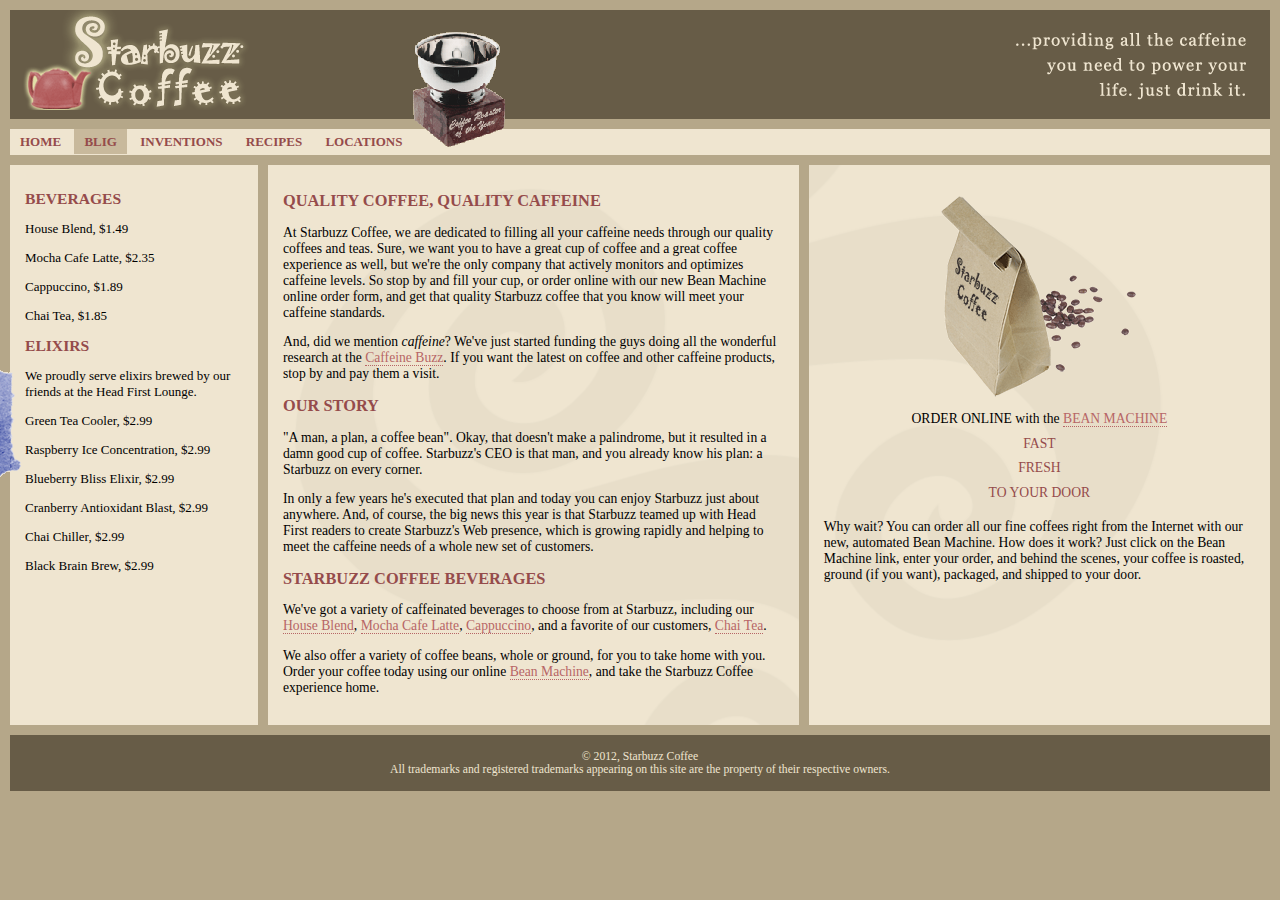
<file: 4.4-starbuzz/index.html>
<!DOCTYPE html>
<html>
  <head>
    <meta charset="utf-8">
    <title>Starbuzz Coffee</title>
    <link rel="stylesheet" type="text/css" href="starbuzz.css">
  </head> 

  <body>


    <header>
     <div class="headerImageLeft"></div>
     <div class="headerImageRight"></div>
    </header>

    <nav>
        <ul>
          <li><a href="index.html">HOME</a></li>
          <li class="selected"><a href="blog.html">BLIG</a></li>
          <li><a href="">INVENTIONS</a></li>
          <li><a href="">RECIPES</a></li>
          <li><a href="">LOCATIONS</a></li>
    
        </ul>
    </nav>
    


    <div id="tableContainer">
        <div id="tableRow">


          
          
          <div id="drinks">
            <h1>BEVERAGES</h1>
              <p>House Blend, $1.49</p>
              <p>Mocha Cafe Latte, $2.35</p>
              <p>Cappuccino, $1.89</p>
              <p>Chai Tea, $1.85</p>
            <h1>ELIXIRS</h1>
              <p>
                We proudly serve elixirs brewed by our friends
                at the Head First Lounge.
              </p>
              <p>Green Tea Cooler, $2.99</p>
              <p>Raspberry Ice Concentration, $2.99</p>
              <p>Blueberry Bliss Elixir, $2.99</p>
              <p>Cranberry Antioxidant Blast, $2.99</p>
              <p>Chai Chiller, $2.99</p>
              <p>Black Brain Brew, $2.99</p>
            </div> 
            
            
            
    <div id="main">
      <h1>QUALITY COFFEE, QUALITY CAFFEINE</h1>
      <p>
        At Starbuzz Coffee, we are dedicated to filling all your  caffeine needs through our 
        quality coffees and teas. Sure, we want you to have a great cup of coffee and a great 
        coffee experience as well, but we're the only company that actively monitors and 
        optimizes caffeine levels. So stop by and fill your cup, or order online with our new Bean 
        Machine online order form, and get that quality Starbuzz coffee that you know will meet 
        your caffeine standards.
      </p>
      <p>
        And, did we mention <em>caffeine</em>? We've just started funding the guys doing all 
        the wonderful research at the <a href="http://buzz.wickedlysmart.com"
        title="Read all about caffeine on the Buzz">Caffeine Buzz</a>.
        If you want the latest on coffee and other caffeine products, 
        stop by and pay them a visit.
      </p>
      <h1>OUR STORY</h1>
      <p>
        "A man, a plan, a coffee bean". Okay, that doesn't make a palindrome, but it resulted
        in a damn good cup of coffee.  Starbuzz's CEO is that man, and you already know his 
        plan: a Starbuzz on every corner.
      </p> 
      <p>In only a few years he's executed that plan and today 
        you can enjoy Starbuzz just about anywhere.  And, of course, the big news this year 
        is that Starbuzz teamed up with Head First readers to create Starbuzz's Web presence,  
        which is growing rapidly and helping to meet the caffeine needs of a whole new set of 
        customers.  
      </p>
      <h1>STARBUZZ COFFEE BEVERAGES</h1>
      <p>
        We've got a variety of caffeinated beverages to choose
        from at Starbuzz, including our 
        <a href="beverages.html#house" title="House Blend">House Blend</a>,
        <a href="beverages.html#mocha" title="Mocha Cafe Latte">Mocha Cafe Latte</a>, 
        <a href="beverages.html#cappuccino" title="Cappuccino">Cappuccino</a>,
        and a favorite of our customers, 
        <a href="beverages.html#chai" title="Chai Tea">Chai Tea</a>.
      </p>
      <p>
        We also offer a variety of coffee beans, whole or ground, for you to
        take home with you.  Order your coffee today using our online
        <a href="form.html">Bean Machine</a>, and take
        the Starbuzz Coffee experience home.
      </p>
    </div>


    
    <aside>
        <p class="beanheading">
          <img src="images/bag.gif" alt="Bean Machine bag">
          <br>
          ORDER ONLINE
          with the 
          <a href="form.html">BEAN MACHINE</a>
          <br>
          <span class="slogan">
              FAST <br>
              FRESH <br>
              TO YOUR DOOR <br>
          </span>
        </p>
        <p>
          Why wait?  You can order all our fine coffees right from the Internet with our new, 
          automated Bean Machine.  How does it work?  Just click on the Bean Machine link, 
          enter your order, and behind the scenes, your coffee is roasted, ground 
          (if you want), packaged, and shipped to your door.
        </p>
        
    </aside>
  </div>
  </div>
</div>





<div id="coupon">
  <a href="freecoffee.html" title="Click here tp get your free coffee">
    <img src="images/ticket.gif" alt="Starbuzz coupon ticket">
  </a>
</div>

<div id="award">
    <img src="images/award.gif"
    alt="Roaster of the Year award">
</div>



    <footer>
      &copy; 2012, Starbuzz Coffee
      <br>
      All trademarks and registered trademarks appearing on 
      this site are the property of their respective owners.
    </footer>
  </body>


  
</html>
</file>
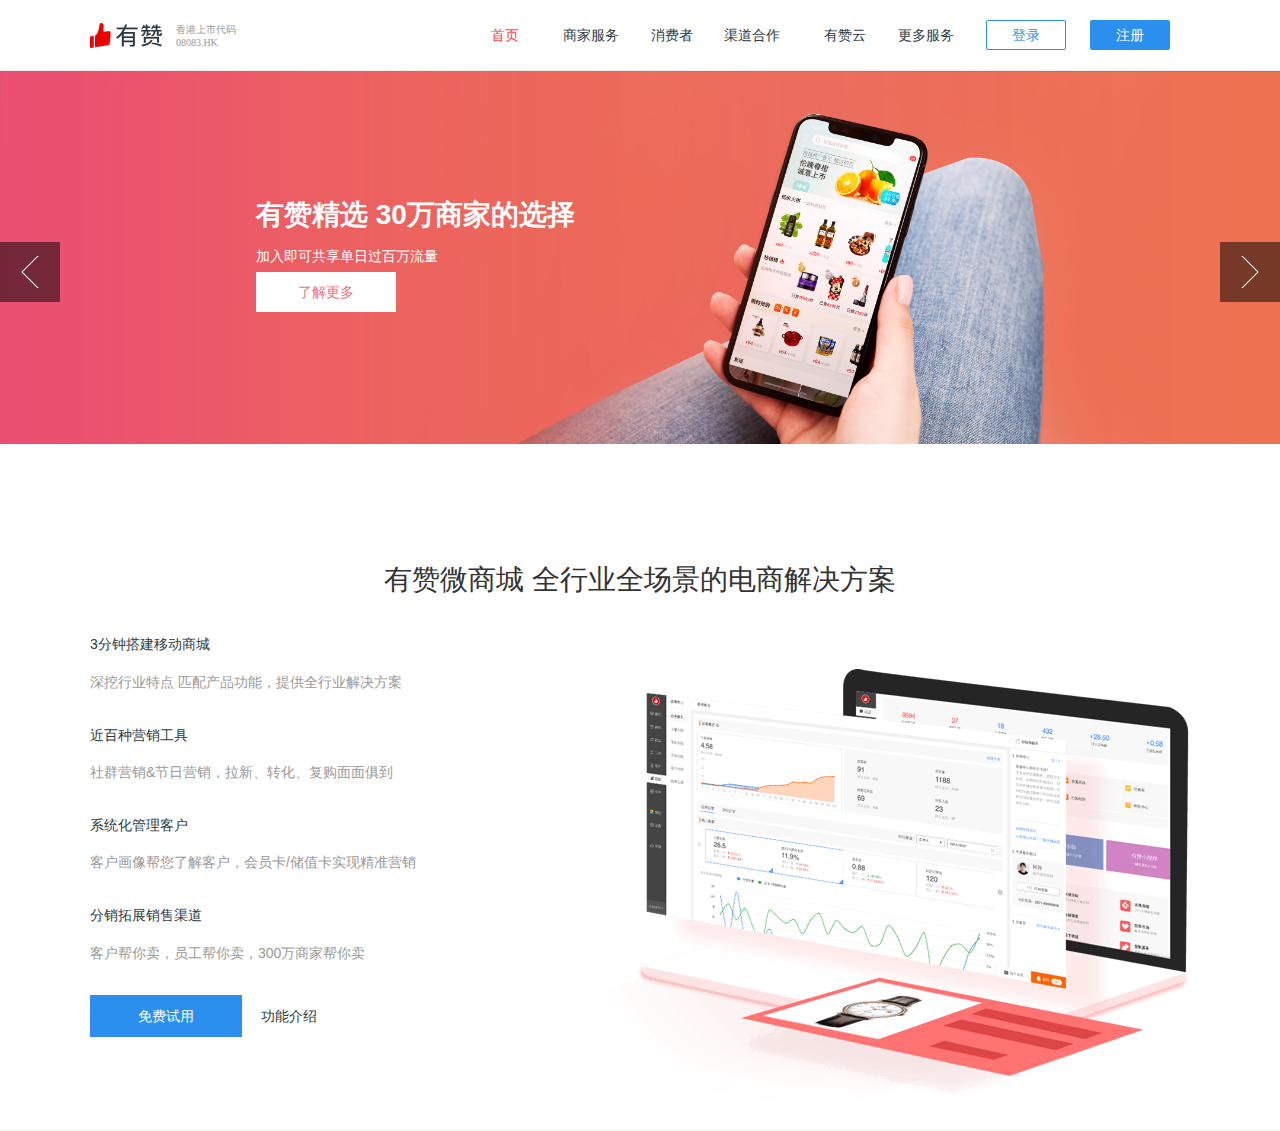
<file: 作业/index.html>
<!DOCTYPE html>
<html>

	<head>
		<meta charset="utf-8" />
		<title>有赞 - 做生意，用有赞</title>
		<link type="text/css" rel="stylesheet"  href="css.css">
	</head>

	<body>
		   <div class="ma">
		   <div class="nav_top">
		<div class="nav">		
		   <a class="log" img src="images/1.png"></a>
		   
		

		<div class='cont'>
		   <a class='link' target='_blank'>香港上市代码</a>
		   <a class='link' target='_blank'>08083.HK</a>
		</div>
		
		<ul class="list">
		<li><a class="select">首页</a></li>
		<li class="lanmu"><a class="fuwu">商家服务</a></li>
		<li class="lanmu"><a class="fuwu">消费者</a></li>
		<li><a class="qudao" >渠道合作</a></li>
		<li class="lanmu" ><a class="fuwu">有赞云</a></li>
		<li class="lanmu"><a class="fuwu">更多服务</a></li>
		<li class="q"><span class="denglu">登录</span></li>
		<li class="w"><span class="zhuce">注册</span></li>

		</ul>
	    </div>

		</div>
		
			<div class="banner">
			<div class="pic">
				<img src="images/2.png" />
		</div>
			<div style="position: absolute;color: #fff;top: 30%;left: 20%;">
				<h1>有赞精选 30万商家的选择</h1>
				<p class="font-lighter">加入即可共享单日过百万流量</p>
				<a class="button pink-button">了解更多</a>
		</div>

			<div class="LR">
				<span class="left"><img src="images/L.png" alt="" /></span>
				<span class="right"><img src="images/R.png"/></span>
		</div>
	</div>
			
			<div class="content">
				<h3>有赞微商城 全行业全场景的电商解决方案</h3>
				<div class="content-ma">
				<div class="content-ma-left">
				<div class="wenzi">
						<p class="title">3分钟搭建移动商城</p>
						<p class="warp">深挖行业特点 匹配产品功能，提供全行业解决方案</p>
	    </div>
				<div class="wenzi">
						<p class="title">近百种营销工具</p>
						<p class="warp">社群营销&节日营销，拉新、转化、复购面面俱到</p>
		</div>
				<div class="wenzi">
						<p class="title">系统化管理客户</p>
						<p class="warp">客户画像帮您了解客户，会员卡/储值卡实现精准营销</p>
		</div>
				<div class="wenzi">
						<p class="title">分销拓展销售渠道</p>
						<p class="warp">客户帮你卖，员工帮你卖，300万商家帮你卖</p>
		</div>
				<div class="wenzi">
						<span class="try">免费试用</span>
						<span class="introduce">功能介绍</span>
		</div>
	</div>
				<div class="content-ma-right">
						<img src="images/3.png"/>
	</div>

	</div>

   </div>
   </div>
  </body>

</html>
</file>
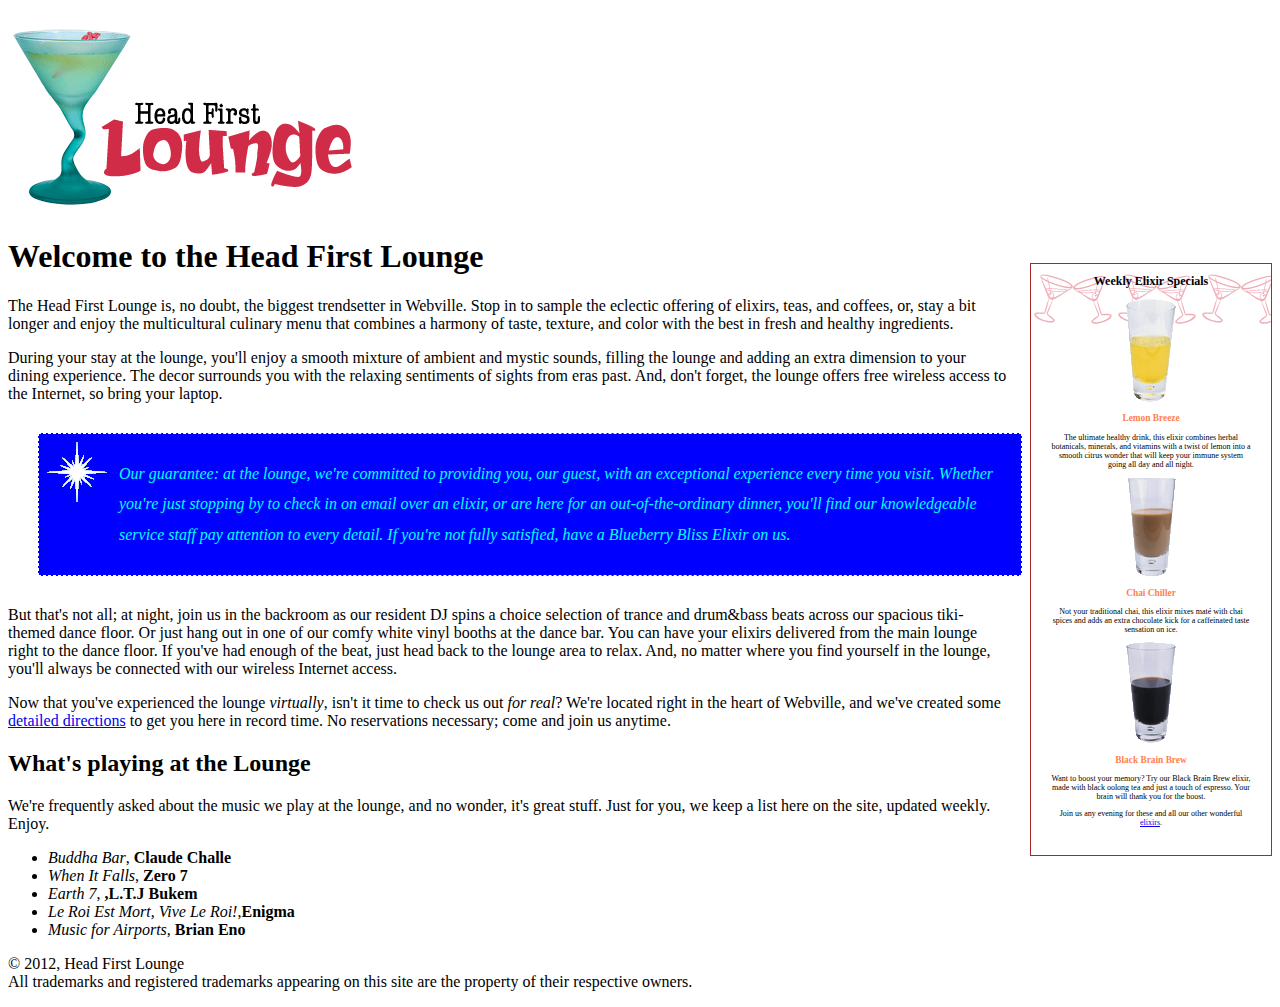
<file: lounge1/lounge.html>
<!DOCTYPE html>
<html>
  <head>
    <meta charset="utf-8">
    <title>Head First Lounge</title>
    <link type="text/css" rel="stylesheet" href="lounge.css">
  </head>
  <body>  
    
      
    <p><img src="images/logo.gif" alt="Head First Lounge"></p>
    <div id="elixirs">
      <h2>Weekly Elixir Specials</h2>
      <p>
        <img src="images/yellow.gif" alt="Lemon Breeze Elixir">
      </p>
      <h3>Lemon Breeze</h3>
      <p>
        The ultimate healthy drink, this elixir combines
        herbal botanicals, minerals, and vitamins with
        a twist of lemon into a smooth citrus wonder
        that will keep your immune system going all
        day and all night.
      </p>
  
      <p>
        <img src="images/chai.gif" alt="Chai Chiller Elixir">
      </p>
      <h3>Chai Chiller</h3>
      <p>
        Not your traditional chai, this elixir mixes mat&eacute;
        with chai spices and adds an extra chocolate kick for
        a caffeinated taste sensation on ice.
      </p>
  
      <p>
        <img src="images/black.gif" alt="Black Brain Brew Elixir">
      </p>
      <h3>Black Brain Brew</h3>
      <p>
        Want to boost your memory?  Try our Black Brain Brew
        elixir, made with black oolong tea and just a touch
        of espresso.  Your brain will thank you for the boost.
      </p>
  
      <p>
        Join us any evening for these and all our 
        other wonderful 
        <a href="beverages/elixir.html" 
           title="Head First Lounge Elixirs">elixirs</a>.
      </p>
      </div>

    <h1>Welcome to the Head First Lounge</h1>
    <p>
      The Head First Lounge is, no doubt, the biggest trendsetter in Webville. 
      Stop in to sample the eclectic offering of elixirs, teas, and coffees,
      or, stay a bit longer and enjoy the multicultural culinary menu that 
      combines a harmony of taste, texture, and color with the best in fresh
      and healthy ingredients.  
    </p>

    <p>
      During your stay at the lounge, you'll enjoy a smooth mixture of 
      ambient and mystic sounds, filling the lounge and adding an extra dimension 
      to your dining experience. The decor surrounds you with the relaxing sentiments 
      of sights from eras past. And, don't forget, the lounge offers free wireless 
      access to the Internet, so bring your laptop.  
    </p>

    <p class="guarantee">
      Our guarantee: at the lounge, we're committed to providing you, 
      our guest, with an exceptional experience every time you visit. 
      Whether you're just stopping by to check in on email over an 
      elixir, or are here for an out-of-the-ordinary dinner, you'll 
      find our knowledgeable service staff pay attention to every detail. 
      If you're not fully satisfied, have a Blueberry Bliss Elixir on us.
    </p>

    <p>
      But that's not all; at night, join us in the backroom as our resident 
      DJ spins a choice selection of trance and drum&amp;bass beats across 
      our spacious tiki-themed dance floor. Or just hang out in one of our 
      comfy white vinyl booths at the dance bar. You can have your elixirs 
      delivered from the main lounge right to the dance floor. If you've 
      had enough of the beat, just head back to the lounge area to relax.
      And, no matter where you find yourself in the lounge, you'll always be 
      connected with our wireless Internet access.
    </p>

    <p>
      Now that you've experienced the lounge <em>virtually</em>, isn't 
      it time to check us out <em>for real</em>? We're located right
      in the heart of Webville, and we've created some 
      <a href="about/directions.html"
         title="Detailed Directions to the Lounge">detailed directions</a>	
      to get you here in record time. No reservations necessary; 
      come and join us anytime.
    </p>
    

    <h2>What's playing at the Lounge</h2>
    <p>
      We're frequently asked about the music we play at the lounge, and no wonder, 
      it's great stuff. Just for you, we keep a list here on the site, updated weekly. 
      Enjoy.
    </p>
    <ul>
      <li><span class="cd">Buddha Bar</span>, <span class="artist">Claude Challe</span> </li>
      <li><span class="cd">When It Falls</span>, <span class="artist">Zero 7</span></li>
      <li><span class="cd">Earth 7</span>, <span class="artist"> ,L.T.J Bukem</span></li>
      <li><span class="cd">Le Roi Est Mort, Vive Le Roi!</span>,<span class="artist">Enigma</span></li>
      <li><span class="cd">Music for Airports</span>, <span class="artist">Brian Eno</span></li>
    </ul>

    <p>
      &copy; 2012, Head First Lounge<br>
      All trademarks and registered trademarks appearing on this site are 
      the property of their respective owners.
    </p>
  </body>
</html>
</file>
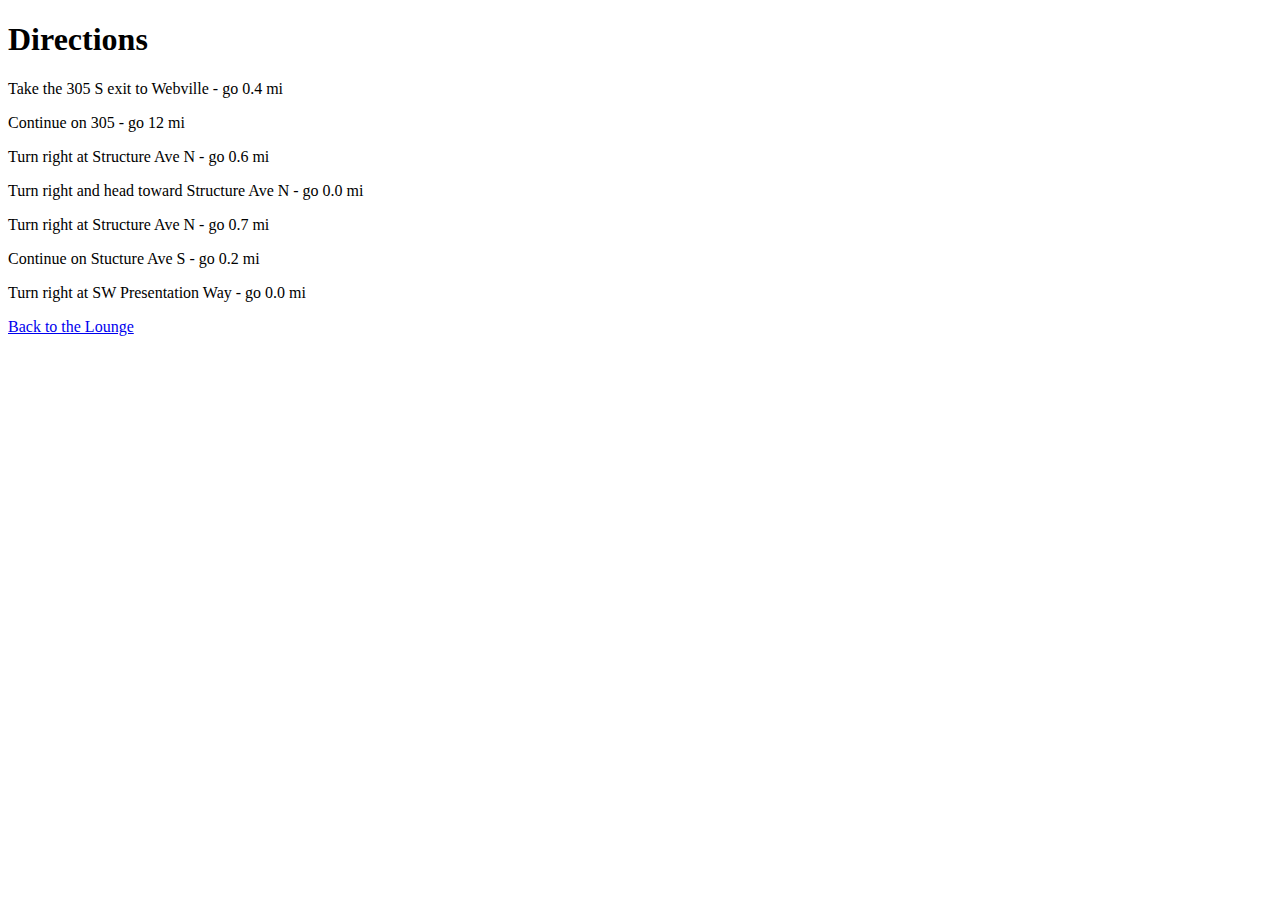
<file: lounge1/about/directions.html>
<!DOCTYPE html>
<html>
  <head>
    <meta charset="utf-8">
    <title>Head First Lounge Directions</title>
    <link type="text/css" rel="stylesheet" href="../lounge.css">
  </head>
  <body>
    <h1>Directions</h1>
    <p>Take the 305 S exit to Webville - go 0.4 mi</p>
    <p>Continue on 305 - go 12 mi</p>
    <p>Turn right at Structure Ave N - go 0.6 mi</p>
    <p>Turn right and head toward Structure Ave N - go 0.0 mi</p>
    <p>Turn right at Structure Ave N - go 0.7 mi</p>
    <p>Continue on Stucture Ave S - go 0.2 mi</p>
    <p>Turn right at SW Presentation Way - go 0.0 mi</p>
    <p>
      <a href="../lounge.html">Back to the Lounge</a>
    </p>
  </body>
</html>
</file>
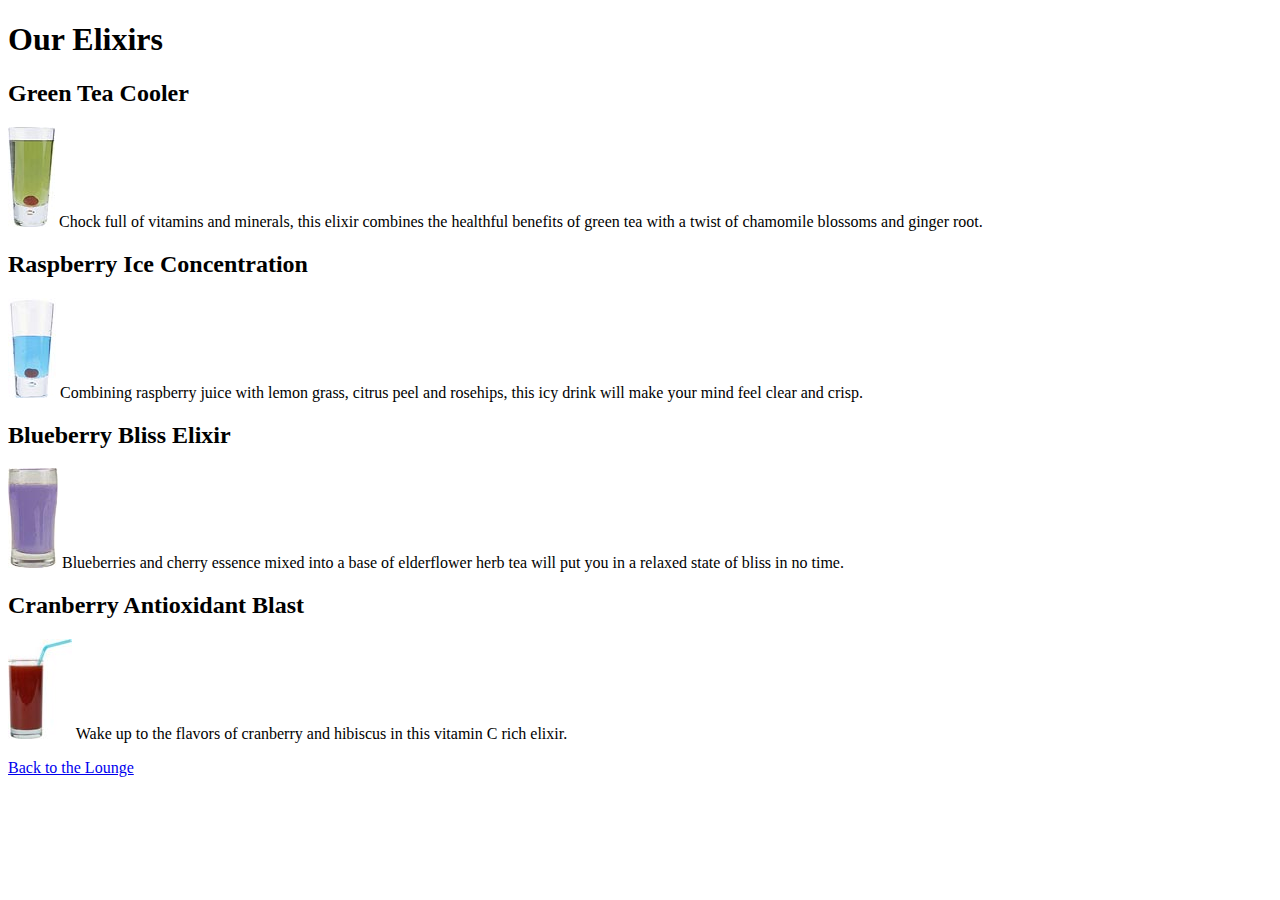
<file: lounge1/beverages/elixir.html>
<!DOCTYPE html>
<html>
  <head>
    <meta charset="utf-8">
    <title>Head First Lounge Elixirs</title>
    <link type="text/css" rel="stylesheet" href="../lounge.css">
  </head>
  <body>
    <h1>Our Elixirs</h1>

    <h2>Green Tea Cooler</h2>
    <p class="greentea">
      <img src="../images/green.jpg" alt="Green Tea Cooler">
      Chock full of vitamins and minerals, this elixir
      combines the healthful benefits of green tea with
      a twist of chamomile blossoms and ginger root.
    </p>
    <h2>Raspberry Ice Concentration</h2>
    <p class="raspberry">
      <img src="../images/lightblue.jpg" alt="Raspberry Ice Concentration">
      Combining raspberry juice with lemon grass,
      citrus peel and rosehips, this icy drink
      will make your mind feel clear and crisp.
    </p>
    <h2>Blueberry Bliss Elixir</h2>
    <p class="blueberry">
      <img src="../images/blue.jpg" alt="Blueberry Bliss Elixir">
      Blueberries and cherry essence mixed into a base
      of elderflower herb tea will put you in a relaxed
      state of bliss in no time.
    </p>
    <h2>Cranberry Antioxidant Blast</h2>
    <p>
      <img src="../images/red.jpg" alt="Cranberry Antioxidant Blast">
      Wake up to the flavors of cranberry and hibiscus
      in this vitamin C rich elixir.
    </p>
    <p>
      <a href="../lounge.html">Back to the Lounge</a>
    </p>
  </body>
</html>
</file>
<file: 4.4-starbuzz/starbuzz.css>
body { 
  background-color: #b5a789;
  font-family:      Georgia, "Times New Roman", Times, serif;
  font-size:        small;
  margin:           0px;
}

header {
  background-color: #675c47;
  margin:           10px 10px 0px 10px;
  height: 109px;
}
header img#headerSlogan {
  float: right;
}

#main {
  display: table-cell;
  background:       #efe5d0 url(images/background.gif) top left;
  font-size:        105%;
  padding:          15px;
  vertical-align: top;
}

aside {
  display: table-cell;
  background:       #efe5d0 url(images/background.gif) bottom right;
  font-size:        105%;
  padding:          15px;
  vertical-align: top;
}

footer {
  background-color: #675c47;
  color:            #efe5d0;
  text-align:       center;
  padding:          15px;
  margin:           0px 10px 10px 10px;
  font-size:        90%;
}

h1 {
  font-size:        120%;
  color:            #954b4b;
}

.slogan { color: #954b4b; }

.beanheading {
  text-align:       center;
  line-height:      1.8em;
}

a:link {
  color:            #b76666;
  text-decoration:  none;
  border-bottom:    thin dotted #b76666;
}
a:visited {
  color:            #675c47;
  text-decoration:  none;
  border-bottom:    thin dotted #675c47;
}
div#tableContainer{
  border-spacing: 10px;
  display: table;
}
div#tableRow{
  display: table-row;
}
#drinks{
  display: table-cell;
  background-color:#efe5d0;
  width:20%;
  padding:15px;
  vertical-align:top;
}
.headerImageLeft{
  float:left;
  background-image: url(images/header.gif);
  width: 400px;
  height: 100px;
}
.headerImageRight{
  float:right;
  background-image: url(images/header.gif);
  background-position:-400px,0px;
  width: 400px;
  height: 100px;
}
#award{
  position:absolute;
  top:31px;
  left:410px;
}

#coupon {
  position: fixed;
  top: 350px;
  left: -252px;
  transition: 0.7s;
}
#coupon a, img {
  border: none;
}
#coupon:hover {
  position: fixed;
  top: 350px;
  transform: translate(250px);
}

nav {
  background-color: #efe5d0;
  margin: 10px 10px 0px 10px;
}

nav ul {
  margin: 0px;
  list-style-type: none;
  padding: 5px 0px 5px 0px;
  
}
nav ul li {
  display: inline;
  padding: 5px 10px 5px 10px;
}
nav ul li a:link, nav ul li a:visited {
  color: #954b4b;
  border-bottom: none;
  font-weight: bold;

}
nav ul li.selected {
  background-color: #c8b99c;
}
</file>
<file: 作业/css.css>
a,div,ul, li,i,span {
	margin: 0;
	padding: 0;
	border: 0;
	font: inherit;
	font-size: 100%;
	vertical-align: baseline;
}
body{
	min-width:1100px;
	color: #2c3a46;
	background: #ffffff;
	font-size: 14px;
	line-height:1.6em;
	font-family: Arial, Helvetica, Verdana,sans-serif;
	margin: 0;
	padding: 0;
	border: 0;
}

.ma {
    width:100%;
    min-width: 1100px;
    height: auto;
    position: relative;
    background: #ffffff;
    border-bottom: 1px solid #ededed;
    box-shadow: 0px 1px 4px rgba(0, 0, 0, 0.1);
    z-index: 200;
    transition: all 0.5s ease-in;
}
.select{
	color:#ff4444;
}
.list li{

  display: inline-block;
  height: 70px;
  line-height: 70px;
  padding: 0px 20px;
}
li.q{
	padding: 0px 0px 0px 20px;
}
li .w{
	padding: 0px 0px 0px 10px;
}

.denglu{
	width: 80px;
	height: 30px;
	line-height: 28px;
	text-align: center;
	border-radius: 2px;
	box-sizing: border-box;
	cursor: pointer;
	display: inline-block;
	border: 1px solid #2B90ED;
	color: #2B90ED;
}
.zhuce{
	width: 80px;
	height: 30px;
	line-height: 30px;
	text-align: center;
	border-radius: 2px;
	cursor: pointer;
	display: inline-block;
	background-color: #2B90ED;
	color: #ffffff;
}


.nav_top {
	width: 100%;
	border-bottom: 1px solid rgb(237, 237, 237);
	box-shadow: 0px 1px 4px rgba(0, 0, 0, 0.1);
	transition: all 0.3s ease-in;
}

.nav {
    box-sizing: border-box;
    margin: 0 auto;
    width: 1100px;
    height: 70px;
    zoom: 1;
}

.log{
    display: inline-block;
    width: 72px;
    height: 25px;
    margin-top: 22.5px;
    background-size: 72px 25px;
    background-image: url(images//1.png)
}
.cont{
    display: inline-block;
    width: 60px;
    margin-left: 10px;
    margin-bottom: -1px;
}
.link{
    float: left;
    width: 78px;
    color: #999;
    font-size: 10px;
    font-family: 'PingFang SC';
    font-weight: 300;
    line-height: 13px;
}
 .list {
	float: right;
    zoom: 1;
}
.ma ul{
	list-style: none;
}

.lanmu{
	z-index: 200;
	margin-right: -12px;
}


.banner {
	width: 100%;
	position: relative;
}

.banner .pic img {
	width: 100%;
}

.p {
	font-size:20px;
	color:#fff;
	margin-bottom:55px;
}

a.pink-button {
	color: #eb737f;
	background-color: #fff;
    padding: 12px 42px;
}，
a.button {
	font-size: 14px;
    padding: 12px 22px;
    text-decoration: none;
    border-radius: 2px;
}

.banner .left, .banner .right {
	position: absolute;
	top: 45%;
}

.banner .left {
	left: 0%;
}

.banner .right {
	right: 0%;
}

.ma .content {
	width: 1100px;
	overflow: hidden;
	margin: 90px auto 0;
}

.content-ma-left {
	float: left;
}

.content-ma-right {
	margin-top: 50px;
	float: right;
}

.ma .content h3 {
	text-align: center;
	font-weight: 400;
	font-size: 28px;
	color: rgb(51, 51, 51);
	letter-spacing: 0;
}

.content .wenzi {
	margin-bottom: 30px;
}

.content .wenzi.title {
	color: rgb(51, 51, 51);
	font-size: 18px;
	line-height: 24px;
	letter-spacing: 0;
}

.content .wenzi .warp {
	margin-top: 5px;
	font-size: 14px;
	color: rgb(153, 153, 153);
	letter-spacing: 0;
	line-height: 24px;
}

.content .wenzi .try {
	background: rgb(43, 144, 237);
	color: #fff;
	width: 70px;
	height: 20px;
	line-height: 20px;
	text-align: center;
	display: inline-block;
	margin-right: 15px;
	border: 1px solid rgb(51, 136, 255);
	padding: 10px 40px;
}

.content .wenzi.introduce {
	border: 1px solid rgb(51, 136, 255);
	color: rgb(51, 136, 255);
	padding: 9px 42px;
	
}
</file>
<file: lounge1/lounge.css>
.guarantee {
  border-color: black;
  border-width: 1px;
  border-style: solid;
  background-color: aqua;
}
.guarantee {
  border-color: black;
  border-width: 1px;
  border-style: solid;
  background-color: brown;
  padding: 25px;
  margin: 30px;
}

.guarantee {
  line-height: 1.9em;
  font-style: italic;
  font-family: Georgia, 'Times New Roman', Times, serif;
  color: aqua;
  border-color: black;
  border-width: 1px;
  border-style: solid; 
  background-color: blue;
  padding: 25px;
  padding-left: 80px;
  margin: 30px;
  margin-right: 250px;
  background-image: url(images/background.gif);
  background-repeat: no-repeat;
  background-position: top left;
  border-style: dashed;
  border-color: white;

}
#elixirs {
  border-width: thin;
  border-style: solid;
  border-color: brown;
  width: 200px;

  padding-right: 20px;
  padding-bottom: 20px;
  padding-left: 20px;
  margin-left: 20px;
  text-align: center;
  background-image: url(images/cocktail.gif);
  background-repeat: repeat-x;

  line-height: 1;

  font-size: 50%;
  text-align: center;
  line-height: normal;
  margin-top: 30px;
  float: right;
}

#elixirs h2 {
  color: black;
}

#elixirs h3 {
  color: coral;
}

.cd {
  font-style: italic;
}

.artist {
  font-weight: bold;
}
</file>
